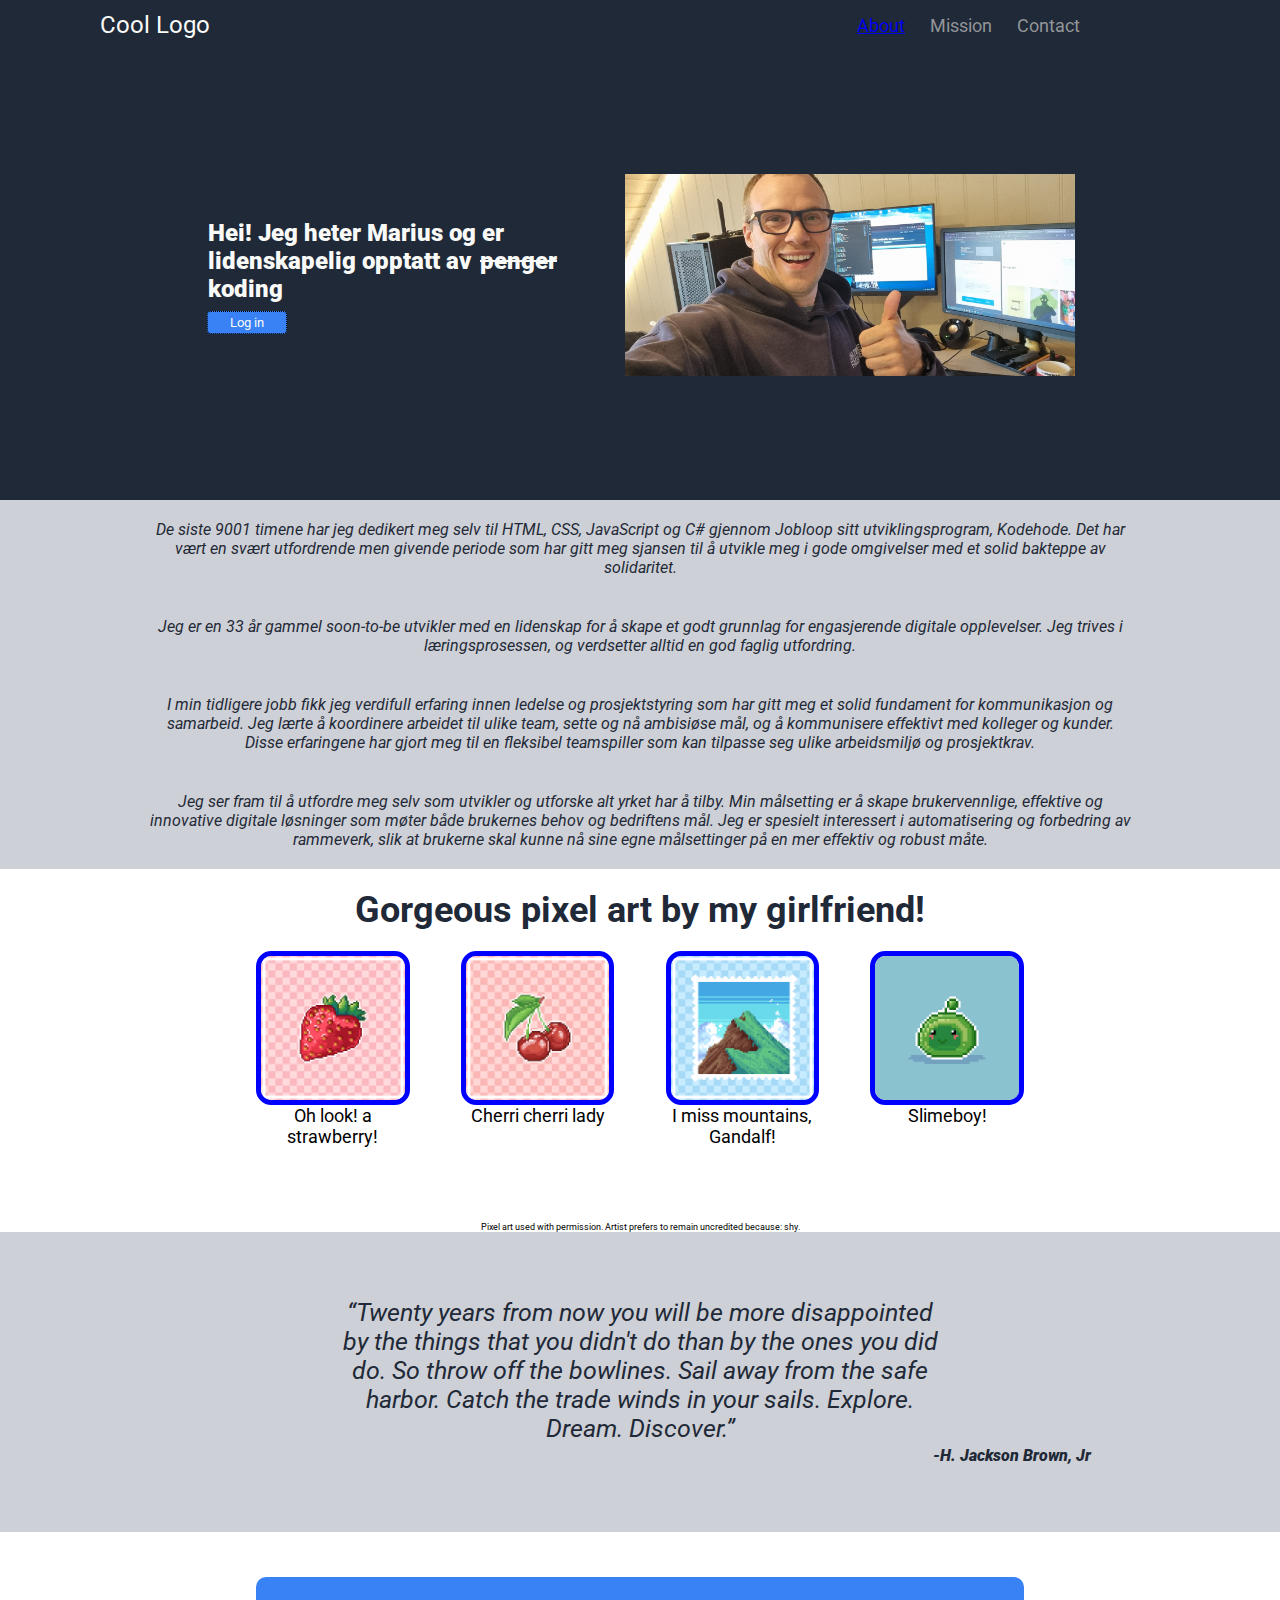
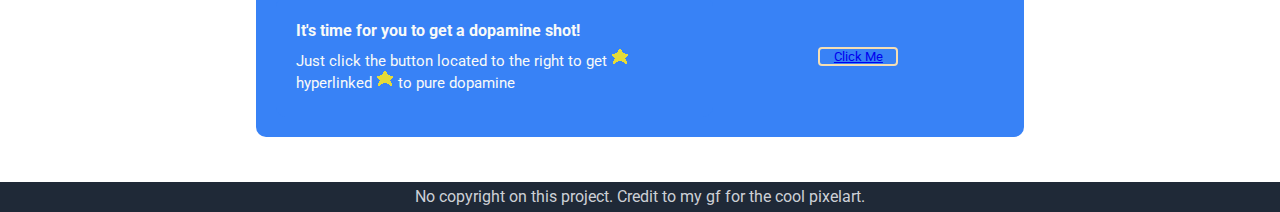
<file: index.html>
<!DOCTYPE html>
<html lang="en">
  <head>
    <link rel="shortcut icon" href="#" />
    <link rel="stylesheet" href="./style.css" />
    <meta charset="UTF-8" />
    <meta name="viewport" content="device-width, initial-scale=1.0" />
    <title>Intro project</title>
    <script src="script.js" defer></script>
  </head>
  <body>
    <!-- Navigation -->
    <div class="nav">
      <nav>
        <ul>
          <li class="logo">Cool Logo</li>
          <li class="link"><a href="./about/about.html" class="aboutLink">About</a></li>
          <li class="link">Mission</li>
          <li class="link link3">Contact</li>
        </ul>
      </nav>
    </div>

    <!-- awesome website -->
    <div class="hero-section">
      <div class="herotext">
        <h2>
          Hei! Jeg heter Marius og er lidenskapelig
          opptatt av <span class="strikethrough">penger</span> koding
        </h2>
        <button class="logInButton">Log in</button>
      </div>
      <img loading="lazy" src="./img/20250426_123136.jpg" alt="A picture of a strapping fella" />
    </div>

    <div class="aboutme">        
    <p>
        De siste 9001 timene har jeg dedikert meg selv til  HTML, CSS, JavaScript og C# gjennom Jobloop sitt utviklingsprogram, Kodehode. Det har vært en svært utfordrende men givende periode som har gitt meg sjansen til å utvikle meg i gode omgivelser med et solid bakteppe av solidaritet.
    
    <p>
        Jeg er en 33 år gammel soon-to-be utvikler med en lidenskap for å skape et godt grunnlag for engasjerende digitale opplevelser. Jeg trives i læringsprosessen, og verdsetter alltid en god faglig utfordring. 
    </p>
    
    <p>
        I min tidligere jobb fikk jeg verdifull erfaring innen ledelse og prosjektstyring som har gitt meg et solid fundament for kommunikasjon og samarbeid. Jeg lærte å koordinere arbeidet til ulike team, sette og nå ambisiøse mål, og å kommunisere effektivt med kolleger og kunder. Disse erfaringene har gjort meg til en fleksibel teamspiller som kan tilpasse seg ulike arbeidsmiljø og prosjektkrav.
    </p>
    
    <p>
        Jeg ser fram til å utfordre meg selv som utvikler og utforske alt yrket har å tilby. Min målsetting er å skape brukervennlige, effektive og innovative digitale løsninger som møter både brukernes behov og bedriftens mål. Jeg er spesielt interessert i automatisering  og forbedring av rammeverk, slik at brukerne skal kunne nå sine egne målsettinger på en mer effektiv og robust måte.
</div>
    <!-- random info     -->

    <div class="infotitle">
      <p>Gorgeous pixel art by my girlfriend!</p>
    </div>

    <div class="info">
      <figure class="infoitem">
        <img
          src="./img/straw.png"
          alt="A delicious strawberry"
          class="infopic"
        />
        <figcaption>
          <div class="infosubtext">Oh look! a strawberry!</div>
        </figcaption>
      </figure>
      <figure class="infoitem">
        <img src="./img/cherry.png" alt="A moist cherry" class="infopic" />
        <figcaption>
          <div class="infosubtext">Cherri cherri lady</div>
        </figcaption>
      </figure>
      <figure class="infoitem">
        <img src="./img/hill.png" alt="Description of image" class="infopic" />
        <figcaption>
          <div class="infosubtext">I miss mountains, Gandalf!</div>
        </figcaption>
      </figure>
      <figure class="infoitem">
        <img src="./img/slime.png" alt="Slimeboy!" class="infopic" />
        <figcaption>
          <div class="infosubtext">Slimeboy!</div>
        </figcaption>
      </figure>
    </div>
    <p class="disclaimer">
      Pixel art used with permission. Artist prefers to remain uncredited because: shy.
    </p>

    <!-- inspiring quote -->
    <div class="quote">
      <p class="aquote">
        “Twenty years from now you will be more disappointed by the things that
        you didn't do than by the ones you did do. So throw off the bowlines.
        Sail away from the safe harbor. Catch the trade winds in your sails.
        Explore. Dream. Discover.”
      </p>
      <p class="author">-H. Jackson Brown, Jr</p>
    </div>

    <!-- call to action   -->
    <div class="calltoarms">
      <div>
        <div class="text">
          <h4>It's time for you to get a dopamine shot!</h4>
          <p>
            Just click the button located to the right to get
            <img
              style="padding-right: 4px"
              src="./img/Sprite-0001.png"
              alt=""
            />hyperlinked <img src="./img/Sprite-0001.png" alt="" /> to pure
            dopamine
          </p>
        </div>
        <button><a href="./dopamine/dopamine.html">Click Me</a></button>
      </div>
    </div>
    <div class="footer">
      <footer>
        No copyright on this project. Credit to my gf for the cool pixelart.
      </footer>
    </div>
  </body>
</html>
</file>
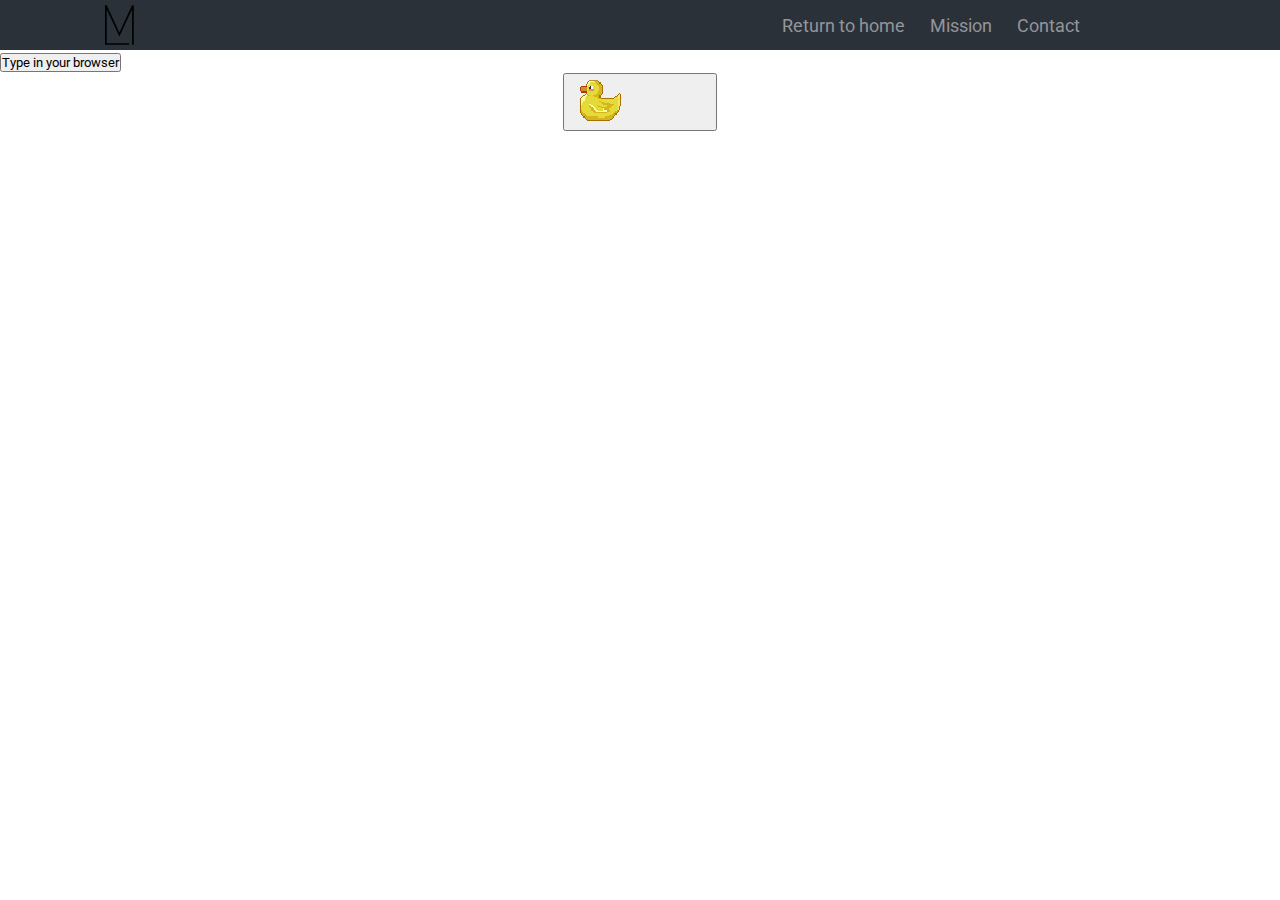
<file: about/about.html>
<!DOCTYPE html>
<html lang="en">
  <head>
    <meta charset="UTF-8" />
    <meta name="viewport" content="width=device-width, initial-scale=1.0" />
    <title>Document</title>
    <link rel="stylesheet" href="./about.css" />
    <script src="./about.js" defer></script>
  </head>
  <body>

    <div class="nav">
      <nav>
        <ul>
          <li class="logo"><img src="../img/MariussvartLogo.svg" alt="Cool Logo" id="logo"></li>
          <li class="link"><a href="../index.html" class="aboutLink">Return to home</a></li>
          <li class="link">Mission</li>
          <li class="link link3">Contact</li>
        </ul>
      </nav>
    </div>
    <h1>Fillertext</h1>

    <h2><button class="browserButton">Type in your browser</button></h2>
  </body>


    <div class="duckButtonContainer">
    <button><img src="../img/Duck01.svg" alt="" id="duckButton1"></button>
    </div>
</html>
</file>
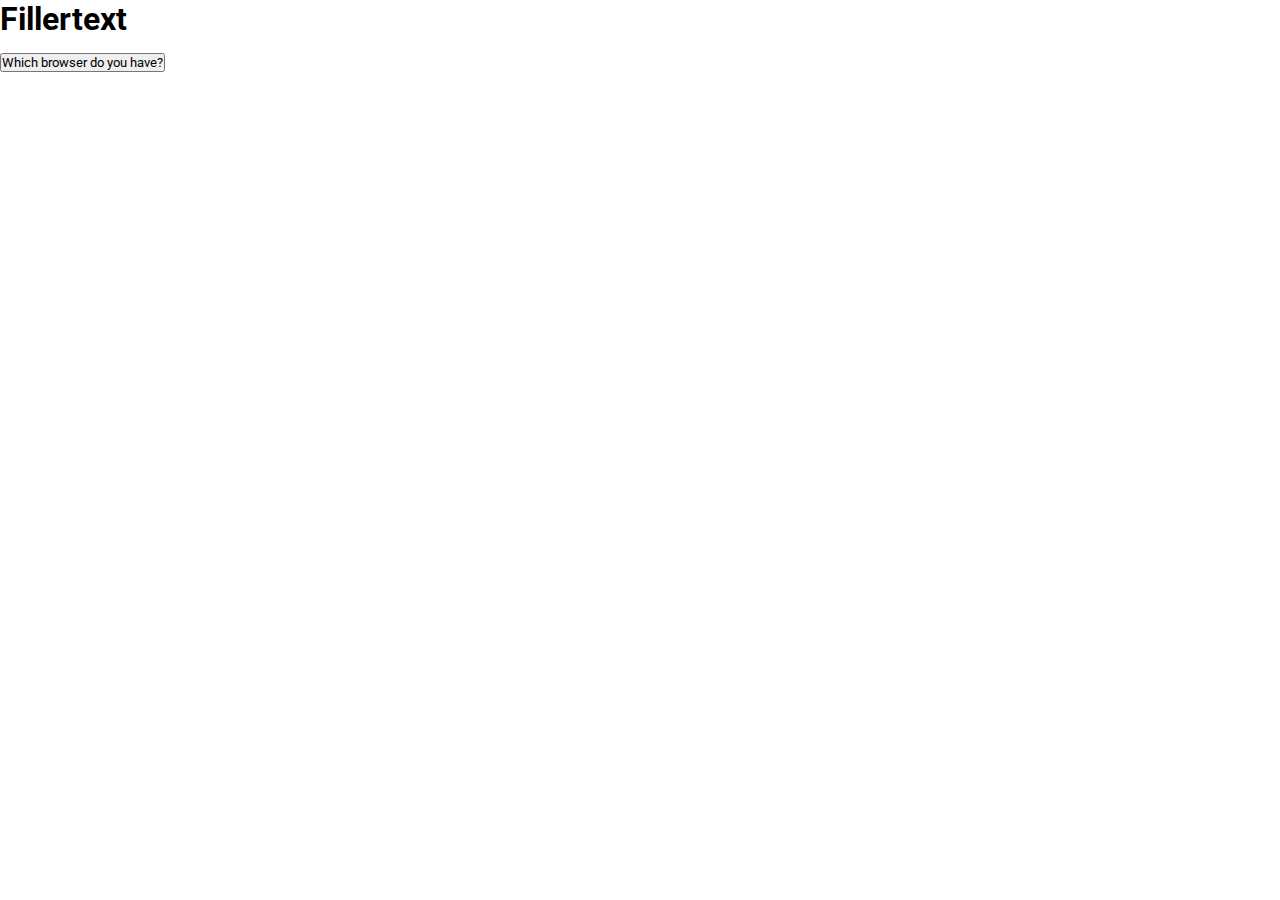
<file: about/aboutme.html>
<!DOCTYPE html>
<html lang="en">
  <head>
    <meta charset="UTF-8" />
    <meta name="viewport" content="width=device-width, initial-scale=1.0" />
    <title>Document</title>
    <link rel="stylesheet" href="./about.css" />
    <script src="./about.js" defer></script>
  </head>
  <body>
    <h1>Fillertext</h1>

    <h2><button class="browserButton">Which browser do you have?</button></h2>
  </body>
</html>
</file>
<file: style.css>
@import url("https://fonts.googleapis.com/css2?family=Roboto&display=swap");
*,
*::before,
*::after {
  box-sizing: border-box;
}

* {
  margin: 0;
  padding: 0;
  font-family: "Roboto";
}

.nav {
  display: flex;
  height: 50px;
  position: fixed;
  top: 0;
  left: 0;
  right: 0;
  z-index: 100;
}

.nav ul {
  display: flex;
  justify-content: center;
}
.link3 {
  margin-right: 200px;
}
.logo {
  font-size: 24px;
  color: #f9faf8;
  margin-right: auto;
  margin-left: 100px;
}

.link {
  font-size: 18px;
  color: #939599;
}

.nav,
.footer footer,
.hero-section {
  background-color: #1f2937;
}

nav,
nav ul {
  width: 100%;
  height: 100%;
}
div ul {
  display: flex;
  list-style-type: none;
  gap: 25px;
  align-items: center;
  justify-content: flex-end;
}

.hero-section {
  display: flex;
  flex-direction: row;
  flex-wrap: wrap;
  align-items: center;
  flex: 1 1 auto;
  justify-content: center;
  gap: 20px;
  height: 450px;
  margin-top: 50px;
}

.herotext * {
  padding: 3px;
}

.hero-section h2 {
  font-size: clamp(16px, 1.5rem, 26px);
  font-weight: 900;
  color: #f9faf8;
  max-width: 400px;
}

.hero-section p {
  font-size: 18px;
  color: #939599;
  max-width: 450px;
}

.logInButton {
  border-style: solid;
  border: 1px dotted black;
}
.strikethrough {
  text-decoration: line-through;
  display: inline;
}
.logInButton:hover {
  background-color: #04386b;
  border: 2px dotted rgb(223, 210, 210);
}

button {
  border-radius: 4px;
  min-width: 80px;
  margin-left: 2px;
  margin-top: 5px;
  border-style: none;
  color: #f9faf8;
  background-color: #3882f6;
}
.hero-section img {
  max-width: 450px;
  height: auto;
  flex-shrink: 2;
}

.infotitle {
  display: flex;
  justify-content: center;
  align-items: center;
  margin: 20px;
}

.aboutme {
  background-color: #cdd0d6;
  font-style: italic;
  color: #1f2937;
  display: flex;
  justify-content: center;
  flex-direction: column;
  align-items: center;
}

.aboutme p {
  padding: 20px;
  max-width: 80%;
  text-align: center;
  justify-content: center;
  flex: 1 1 auto;
}
.info {
  display: flex;
  flex-direction: row;
  flex: 1 1 auto;
  justify-content: space-between;
  align-items: flex-start;
  margin-left: 20%;
  margin-right: 20%;
  margin-bottom: 75px;
}
.disclaimer {
  font-size: 9px;
  text-align: center;
}
.infoitem {
  display: flex;
  flex-direction: column;
  max-width: 20%;
  flex-shrink: 1;
}

.infotitle p {
  font-size: clamp(15px, 4vw, 36px);
  color: #1f2937;
  font-weight: 700;
}
.infosubtext {
  flex-shrink: 2;
  font-size: clamp(13px, 3vw, 18px);
  text-align: center;
}

.info img {
  border: 5px solid blue;
  border-radius: 10%;
}

.quote {
  background-color: #cdd0d6;
  font-style: italic;
  color: #1f2937;
  padding: 80px 50px;
  display: flex;
  justify-content: center;
  flex-direction: column;
  flex: 1;
  max-height: 300px;
  text-align: center;
}

.quote .aquote {
  max-width: 600px;
  min-width: 200px;
  font-size: clamp(15px, 4vw, 25px);
  align-self: center;
}

.quote .author {
  max-width: 600px;
  min-width: 200px;
  font-weight: 900;
  align-self: flex-end;
  font-size: clamp(1rem, 1vw, 2rem);
  margin-right: 10%;
  margin-top: 3px;
}

.calltoarms {
  height: 250px;
  display: flex;
  justify-content: center;
  align-items: center;
}

.calltoarms div {
  display: flex;
  background-color: #3882f6;
  flex-wrap: wrap;
  align-items: center;
  color: #f9faf8;
  flex: 1;
  padding: 20px;
  max-width: 60%;
  min-height: 120px;
  border-radius: 10px;
}

.calltoarms p {
  font-size: clamp(5px, 2vw, 15px);
}
.calltoarms div h4 {
  font-weight: 700;
  font-size: clamp(3px, 4vw, 1rem);
}
.calltoarms button {
  border: 2px solid wheat;
  margin: auto;
}

.footer {
  display: flex;
  justify-content: center;
  align-items: center;
  background-color: #1f2937;
  height: 30px;
}

.footer footer {
  color: #cdd0d6;
}
</file>
<file: about/about.css>
@import url("https://fonts.googleapis.com/css2?family=Roboto&display=swap");
*,
*,
*::before,
*::after {
  box-sizing: border-box;
}

* {
  margin: 0;
  padding: 0;
  font-family: "Roboto";
}

.nav {
    display: flex;
    height: 50px;
    position: fixed;
    top: 0;
    left: 0;
    right: 0;
    z-index: 100;
  }
  .aboutLink {
    color: inherit;
    text-decoration: none;
  }
  .nav ul {
    display: flex;
    justify-content: center;
  }

  .link3 {
    margin-right: 200px;
  }
  .logo {
    font-size: 24px;
    color: #f9faf8;
    margin-right: auto;
    margin-left: 100px;
  }
  .logo{
  height: 100%
}
#logo {
  height: 100%;
  padding: 5px;
}
  
  .link {
    font-size: 18px;
    color: #939599;
  }
  
  .footer footer,
  .hero-section {
    background-color: #1f2937;
  }
  nav {
    background-color: #2b3139;
  }
  nav,
  nav ul {
    width: 100%;
    height: 100%;
  }
  div ul {
    display: flex;
    list-style-type: none;
    gap: 25px;
    align-items: center;
    justify-content: flex-end;
  }
.duckButtonContainer {
    display: flex;
    justify-content: center;
}

#duckButton1 {
    width: 150px;
    height: auto;
    scale: 80%;
}

.browserButton {
  margin-top: 15px;
}
</file>
